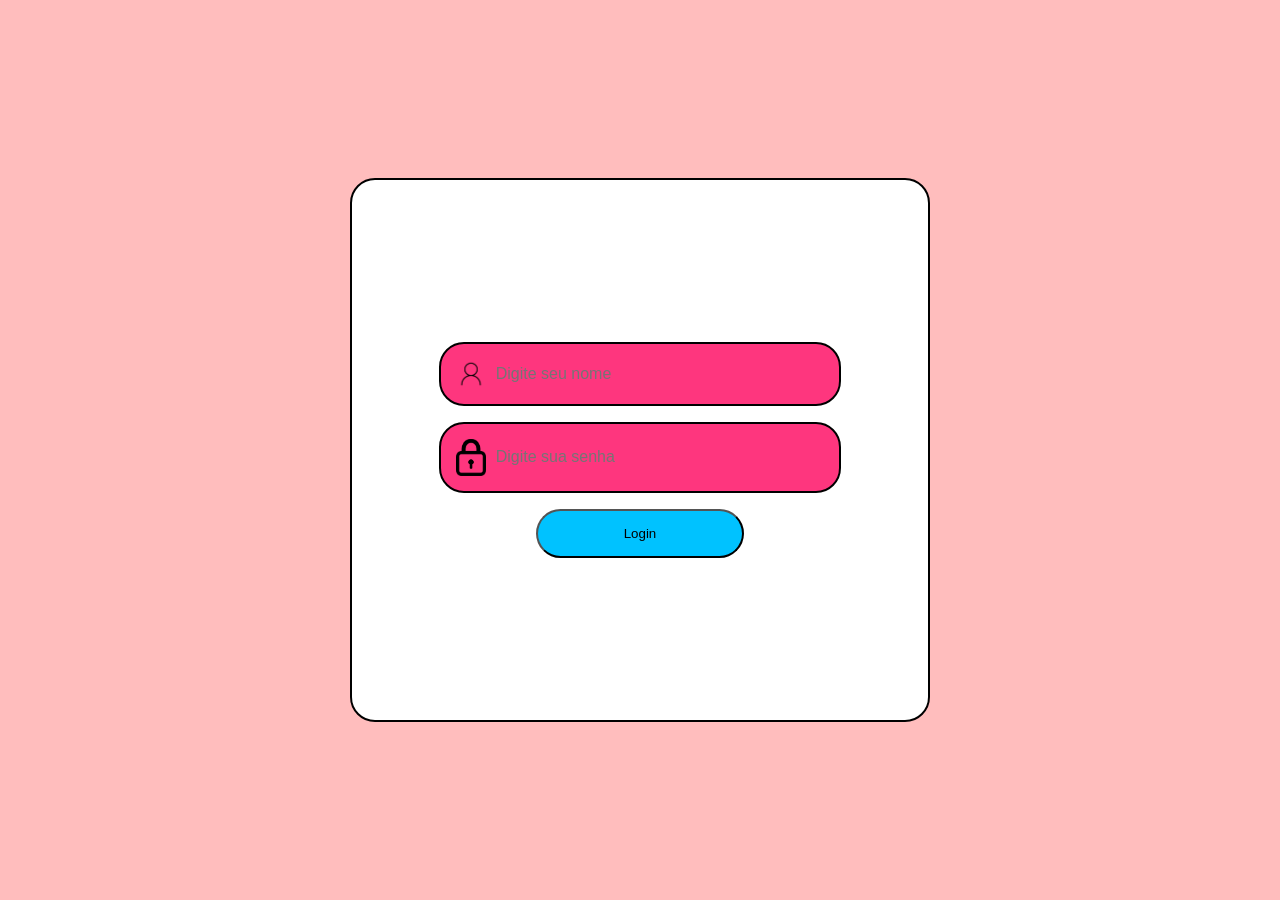
<file: index.html>
<!DOCTYPE html>
<html lang="pt-br">

<head>
    <meta charset="UTF-8">
    <meta name="viewport" content="width=device-width, initial-scale=1.0">
    <title>Tela de login</title>
    <link rel="stylesheet" href="style.css">
    <link rel="stylesheet" href="reset.css">
</head>

<body>
    <div class="app_teste">
        <div class="container">
            <div class="itens">
                <div class="Campo">
                    <img class="imagemUsuario" src="./icons/icon.png" alt="icone Usuario Login">
                    <input type="text" placeholder="Digite seu nome">
                </div>
                <div class="Campo">
                    <img class="iconeSenha" src="./icons/senha.png"
                        alt="Icone de cadeado para indicar o campo de senha">
                    <input type="password" placeholder="Digite sua senha">
                </div>
                <button class="botaoLogin">Login</button>
            </div>
        </div>
    </div>
</body>

</html>
</file>
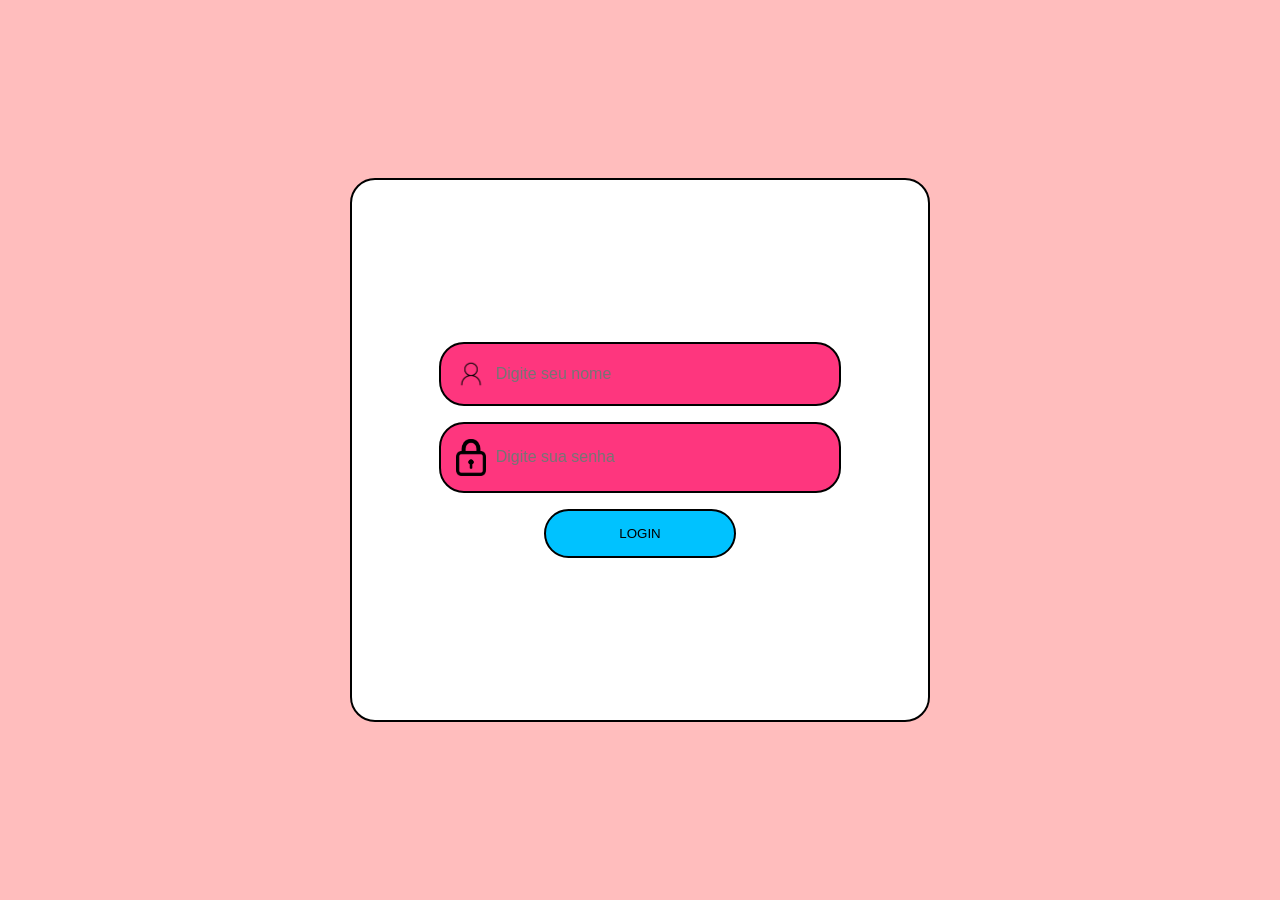
<file: telaLogin/index.html>
<!DOCTYPE html>
<html lang="pt-br">

<head>
    <meta charset="UTF-8">
    <meta name="viewport" content="width=device-width, initial-scale=1.0">
    <title>Tela de login</title>
    <link rel="stylesheet" href="./reset.css">
    <link rel="stylesheet" href="./style.css">
</head>

<body>
    <div class="app_teste">
        <div class="container">
            <div class="itens">
                <div class="Campo">
                    <img class="imagemUsuario" src="./icons/icon.png" alt="icone Usuario Login">
                    <input type="text" placeholder="Digite seu nome">
                </div>
                <div class="Campo">
                    <img class="iconeSenha" src="./icons/senha.png"
                        alt="Icone de cadeado para indicar o campo de senha">
                    <input type="password" placeholder="Digite sua senha">
                </div>

                <a class="botaoLogin" href="../telaPrincipal/index.html">
                    <button><p class="escritaLogin">LOGIN</p></button>
                </a>

            </div>
        </div>
    </div>
</body>

</html>
</file>
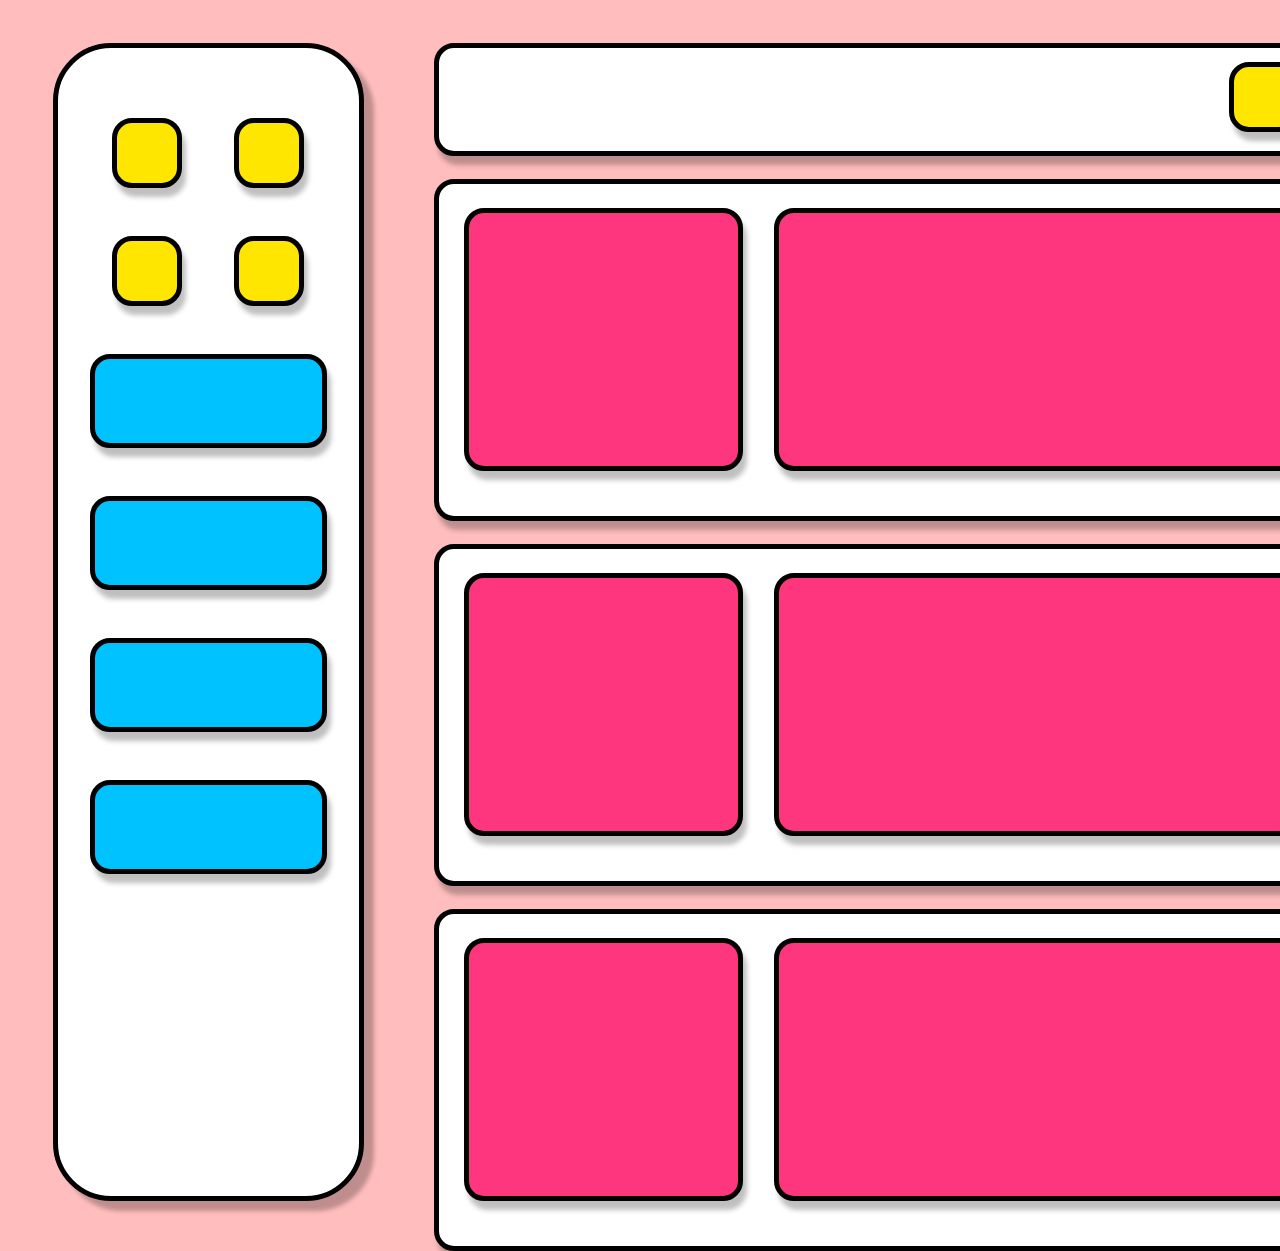
<file: telaPrincipal/index.html>
<!DOCTYPE html>
<html lang="pt-br">

<head>
    <meta charset="UTF-8">
    <meta name="viewport" content="width=device-width, initial-scale=1.0">
    <title>Tela principal</title>
    <link rel="stylesheet" href="../telaLogin/reset.css">
    <link rel="stylesheet" href="./styles/style.css">
</head>

<body>
    <div class="containerPrincipal">

        <div class="caixaEsquerda">
            <div class="containerIcones">
                <span class="icone">

                </span>
                <span class="icone">

                </span>
            </div>
            <div class="containerIcones">
                <span class="icone">

                </span>
                <span class="icone">

                </span>
            </div>

            <div class="listaAzul">
                <span class="itensAzul"></span>
                <span class="itensAzul"></span>
                <span class="itensAzul"></span>
                <span class="itensAzul"></span>
            </div>
        </div>

        <div class="caixaDireita">

            <div class="headerDireita">
                <span class="icone">
                
                </span>
            </div>
        
            <div class="containerDireita">
                <div class="cartaoPrincipal">
                    <div class="areaRosa"></div>
                    <div class="areaRosa"></div>
                </div>

                <div class="cartaoPrincipal">
                    <div class="areaRosa"></div>
                    <div class="areaRosa"></div>
                </div>

                <div class="cartaoPrincipal">
                    <div class="areaRosa"></div>
                    <div class="areaRosa"></div>
                </div>
            </div>

        </div>
    </div>
</body>

</html>

<!-- 

Dois containers principais, um sendo o pequeno a esquerda e o outro da direita.

Direita
    um header com um botao na estrema direita e em baixo 3 containers, cada um com uma imagem a esquerda e um texto a direita.

-->
</file>
<file: style.css>
.app_teste {
    min-height: 100vh;
    display: flex;
    align-items: center;
    justify-content: center;
    background-color: #ffbdbd;
    width: 100%;
    box-sizing: border-box;
}

.container {
    display: flex;
    justify-content: center;
    align-items: center;
    background-color: #FFFFFF;
    border: 2px solid #000000;
    border-radius: 25px;
    width: 45vw;
    height: 60vh;
}

.itens {
    display: flex;
    flex-direction: column;
    justify-content: center;
    align-items: center;
    gap: 1em;
    width: 80%;
    height: 80%;
}


.Campo {
    display: flex;
    align-items: center;
    justify-content: flex-start;
    gap: 8px;
    background-color: #FE367E;
    padding: 15px;
    border: 2px solid #000000;
    border-radius: 25px;
    width: 80%;
}

.Campo input {
    border: none;
    outline: none;
    background-color: transparent;
    color: #000000;
    font-size: 16px;
    width: 100%;
}

.botaoLogin {
    background-color: #00C2FF;
    border-radius: 25px;
    padding: 15px 30px 15px 30px;
    width: 45%;
}

.imagemUsuario {
    width: 30px;
    height: auto;
}

.iconeSenha {
    width: 30px;
    height: auto;
}
</file>
<file: telaLogin/style.css>
.app_teste {
    min-height: 100vh;
    display: flex;
    align-items: center;
    justify-content: center;
    background-color: #ffbdbd;
    width: 100%;
    box-sizing: border-box;
}

.container {
    display: flex;
    justify-content: center;
    align-items: center;
    background-color: #FFFFFF;
    border: 2px solid #000000;
    border-radius: 25px;
    width: 45vw;
    height: 60vh;
}

.itens {
    display: flex;
    flex-direction: column;
    justify-content: center;
    align-items: center;
    gap: 1em;
    width: 80%;
    height: 80%;
}


.Campo {
    display: flex;
    align-items: center;
    justify-content: flex-start;
    gap: 8px;
    background-color: #FE367E;
    padding: 15px;
    border: 2px solid #000000;
    border-radius: 25px;
    width: 80%;
}

.Campo input {
    border: none;
    outline: none;
    background-color: transparent;
    color: #000000;
    font-size: 16px;
    width: 100%;
}

.botaoLogin button {
    background-color: #00C2FF;
    border-radius: 25px;
    border: 2px solid #000000;
    padding: 15px 30px 15px 30px;
    width: 15vw;
    align-items: center;
    cursor: pointer;
}

.escritaLogin{
    color: #000000;
    font-size: 1em;
}

.imagemUsuario {
    width: 30px;
    height: auto;
}

.iconeSenha {
    width: 30px;
    height: auto;
}
</file>
<file: telaPrincipal/styles/style.css>
* {
    box-sizing: border-box;
}

html,
body {
    min-height: 100%;
}

body {
    background-color: #FFBDBD;
}

.containerPrincipal {
    display: grid;
    grid-template-columns: 311px minmax(0, 906px);
    gap: 70px;
    min-height: 100vh;
    width: 100%;
    padding: 43px 100px 0 53px;
    background-color: #FFBDBD;
    align-items: start;
}

.caixaEsquerda {
    width: 311px;
    height: 1158px;
    padding-top: 70px;
    background-color: #FFFFFF;
    border: 5px solid #000000;
    border-radius: 58px;
    box-shadow: 10px 10px 4px rgba(0, 0, 0, 0.25);
}

.containerIcones {
    display: flex;
    gap: 52px;
    padding-left: 54px;
}

.containerIcones + .containerIcones {
    margin-top: 48px;
}

.icone {
    display: block;
    flex: 0 0 70px;
    width: 70px;
    height: 70px;
    background-color: #FFE600;
    border: 5px solid #000000;
    border-radius: 20px;
    box-shadow: 4px 9px 5px rgba(0, 0, 0, 0.25);
}

.listaAzul {
    display: flex;
    flex-direction: column;
    align-items: center;
    gap: 48px;
    margin-top: 48px;
}

.itensAzul {
    flex: 0 0 auto;
    width: 237px;
    height: 94px;
    background-color: #00C2FF;
    border: 5px solid #000000;
    border-radius: 20px;
    box-shadow: 4px 9px 5px rgba(0, 0, 0, 0.25);
}

.caixaDireita {
    display: flex;
    flex-direction: column;
    gap: 23px;
    width: 906px;
}

.headerDireita {
    display: flex;
    flex: 0 0 113px;
    align-items: flex-start;
    justify-content: flex-end;
    width: 100%;
    height: 113px;
    padding: 14px 36px 0 0;
    background-color: #FFFFFF;
    border: 5px solid #000000;
    border-radius: 20px;
    box-shadow: 4px 9px 5px rgba(0, 0, 0, 0.25);
}

.headerDireita .icone {
    margin: 0;
}

.containerDireita {
    display: flex;
    flex-direction: column;
    gap: 23px;
    width: 100%;
}

.cartaoPrincipal {
    display: grid;
    grid-template-columns: 279px 525px;
    gap: 31px;
    width: 100%;
    height: 342px;
    padding: 24px 36px 0 25px;
    background-color: #FFFFFF;
    border: 5px solid #000000;
    border-radius: 20px;
    box-shadow: 4px 9px 5px rgba(0, 0, 0, 0.25);
}

.areaRosa {
    width: 100%;
    height: 263px;
    background-color: #FE367E;
    border: 5px solid #000000;
    border-radius: 20px;
    box-shadow: 4px 9px 5px rgba(0, 0, 0, 0.25);
}
</file>
